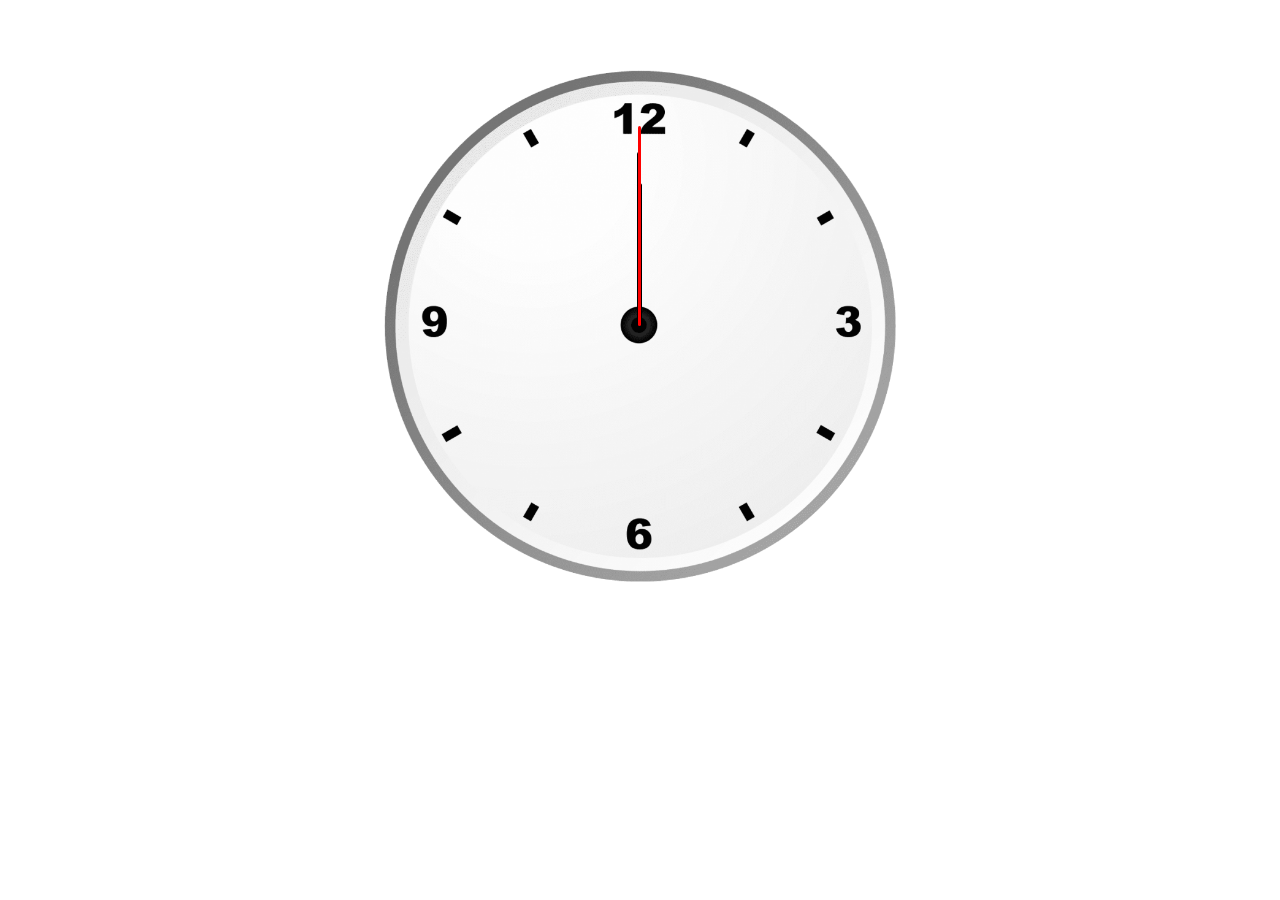
<file: AnalogClock/index.html>
<!DOCTYPE html>
<html lang="en">
<head>
    <meta charset="UTF-8">
    <meta http-equiv="X-UA-Compatible" content="IE=edge">
    <meta name="viewport" content="width=device-width, initial-scale=1.0">
    <title>Clock</title>
    <link rel="stylesheet" href="./css/style.css">
    <script src="./js/index.js"></script>
</head>
<body>
    <div id="clock-container">
        <div id="hour"></div>
        <div id="minute"></div>
        <div id="second"></div>
    </div>
    
</body>
</html>
</file>
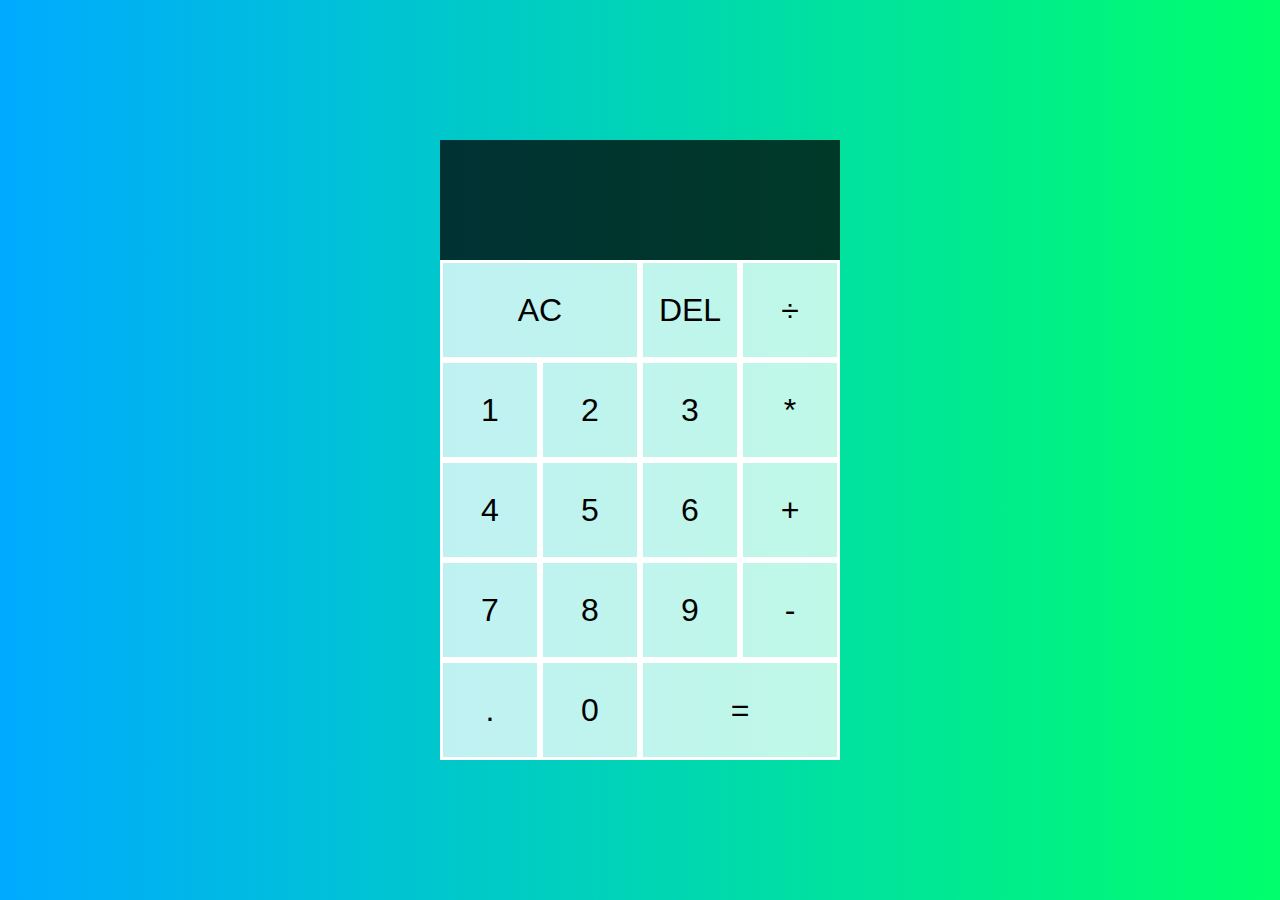
<file: Calculator/Calculator.html>
<!DOCTYPE html>
<html lang="en">
<head>
    <meta charset="UTF-8">
    <meta http-equiv="X-UA-Compatible" content="IE=edge">
    <meta name="viewport" content="width=device-width, initial-scale=1.0">
    <title>Calculator</title>
    <link rel="stylesheet" href="css/Calculator.css">
    <script src="Calculator.js" defer></script>
</head>
<body>
    <div class="claculator-grid">
        <div class="output">
            <div data-previous-operand class="previous-operand"></div>
            <div data-current-operand class="current-operand"></div>
        </div>
        <button data-all-clear class="span-two">AC</button>
        <button data-delete>DEL</button>
        <button data-operation>÷</button>
        <button data-number>1</button>
        <button data-number>2</button>
        <button data-number>3</button>
        <button data-operation>*</button>
        <button data-number>4</button>
        <button data-number>5</button>
        <button data-number>6</button>
        <button data-operation>+</button>
        <button data-number="">7</button>
        <button data-number="">8</button>
        <button data-number="">9</button>
        <button data-operation>-</button>
        <button data-number>.</button>
        <button data-number>0</button>
        <button data-equals class="span-two">=</button>


    </div>  
</body>
</html>
</file>
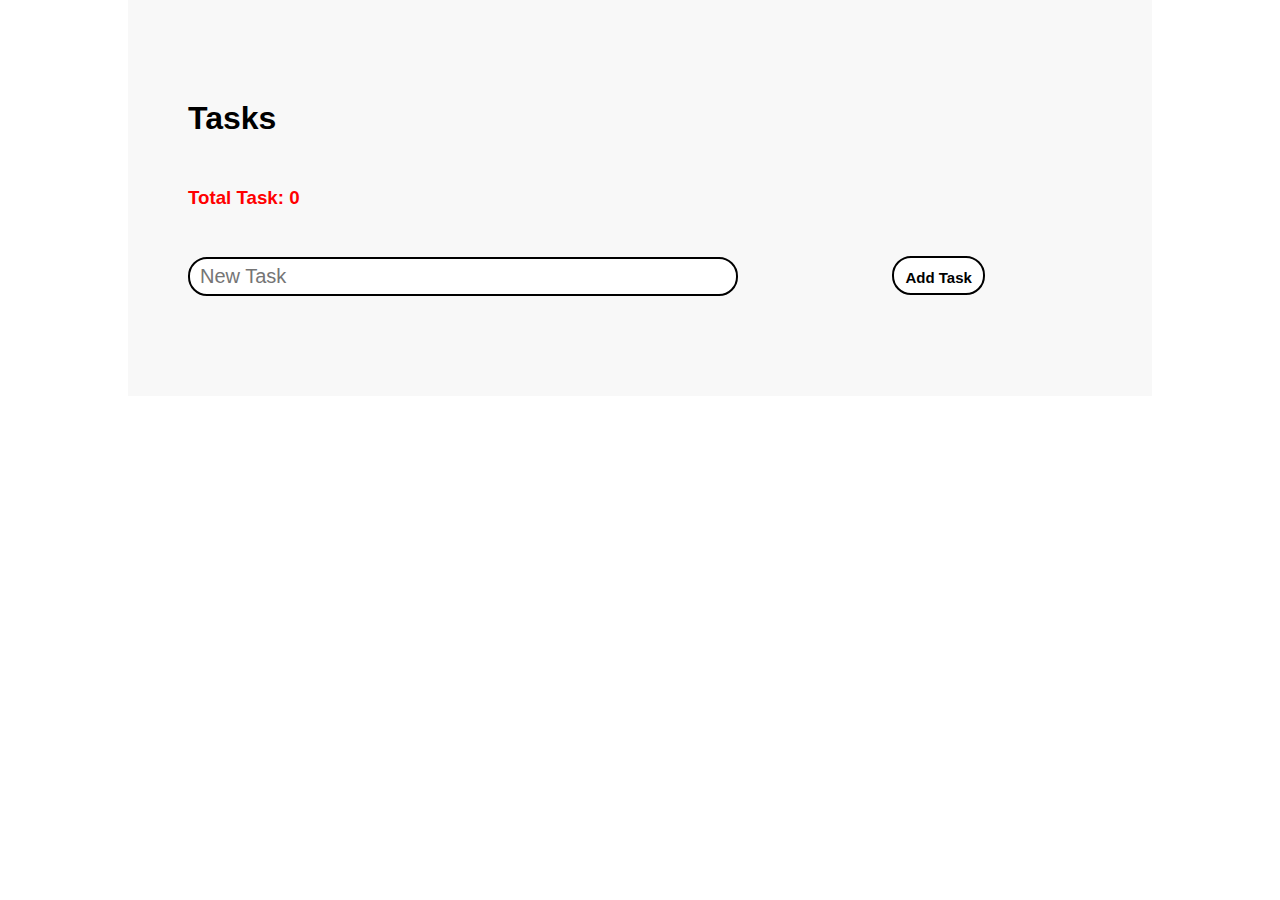
<file: to_do_list/home.html>
<!DOCTYPE html>
<html lang="en">
<head>
    <meta charset="UTF-8">
    <meta http-equiv="X-UA-Compatible" content="IE=edge">
    <meta name="viewport" content="width=device-width, initial-scale=1.0">
    <link rel="stylesheet" href="style.css">
    <script src="main.js"></script>
    <title>To do List</title>
</head>
<body>
    <div class="container">
        <h1>Tasks</h1>
        <ul id="tasks">
        </ul>
        <h3>Total Task: <span id="total-task">0</span></h3>     
       
            <form id="new-task">
            <input type="text" autocomplete="off" id="task" placeholder="New Task">
            <input type="submit" id="btn-submit" value="Add Task">
        </form>  
    </div>
</body>
</html>
</file>
<file: AnalogClock/css/style.css>
*{
    padding: 0px;
    margin: 0px;
    box-sizing: border-box;
}
html{
    font-size: 62.5%;
}
#clock-container{
    position: relative;
   
    height: 40vw;
    width: 40vw;
    background: url('../clock.png') no-repeat;
    background-size: 100%;
    margin: 7rem auto;
    /* margin: auto; */
}

#hour , #minute , #second{
    position: absolute;
    background-color: black;
    border-radius: 10px;
    transform-origin: bottom;
}
#hour{
    width: 0.8%;
    height: 28%;
    left: 49.5%;
    top: 22%;
} 
#minute{
    width: 0.7%;
    height: 34%;
    left: 49.5%;
    bottom: 50%;
}
#second{
    width: 0.4%;
    height: 39%;
    left: 49.7%;
    bottom: 50%;
    background-color: red;

}
</file>
<file: Calculator/css/Calculator.css>
*, *::before, *::after {
  box-sizing: border-box;
  font-family: Gotham Rounded, sans-serif;
  font-weight: normal;
}


body{
    padding: 0;
    margin: 0;
    background: linear-gradient(to right, #00AAFF,#00FF6C);
}
.claculator-grid{
    display: grid;
    justify-content: center;
    align-content: center;
    min-height: 100vh;
    grid-template-columns: repeat(4, 100px);
    grid-template-rows: minmax(120px, auto) repeat(5, 100px);
}
.claculator-grid > button{
    cursor: pointer;
    font-size: 2rem;
    border: 3px solid white;
    outline: none;
    background-color: rgba(255, 255, 255, .75);

}
.claculator-grid > button:hover{
    background-color: rgba(255,255,255,.9);

}

.span-two{
    grid-column: span 2;
}
.output{
   grid-column: 1 / -1;
  background-color: rgba(0, 0, 0, .75);
  display: flex;
  align-items: flex-end;
  justify-content: space-around;
  flex-direction: column;
  padding: 10px;
  word-wrap: break-word;
  word-break: break-all;
}

.output .previous-operand{
    color:rgba(255,255,255,.75);
    font-size: 1.5rem; 
}

.output .current-operand{
    color: white;
    font-size: 2.5rem;
}
</file>
<file: to_do_list/style.css>
*{
    box-sizing: border-box;
    padding: 0;
    margin: 0;
    font-family: sans-serif;
}
.container{
    margin: auto;
    width: 80%;
    height: 100%;
    /* text-align: center; */
    background-color: #F8F8F8;
    padding: 100px 20px 100px 60px;
    /* padding-left: 60px; */
}
.container ul{
    margin-top: 50px;
}
.container ul li{
    font-size: 20px;
    color:black;
    text-transform: capitalize;
    padding-top: 20px;
}
#task{
    margin-top: 48px;
    width: 550px;
    height: 39px;
    color: black;
    border: 2px solid black;
    border-radius: 19px;
    font-size: 20px;
    padding: 10px;

}
#btn-submit{
    margin-left: 150px;
    padding: 11px;
    height: 39px;
    border: 2px solid black;
    border-radius: 19px;
    background: white;
    font-size: 15px;
    font-weight: bold;

}
h3{
    margin-top: 50px;
    color: red;
    font-weight: bold;
}
</file>
